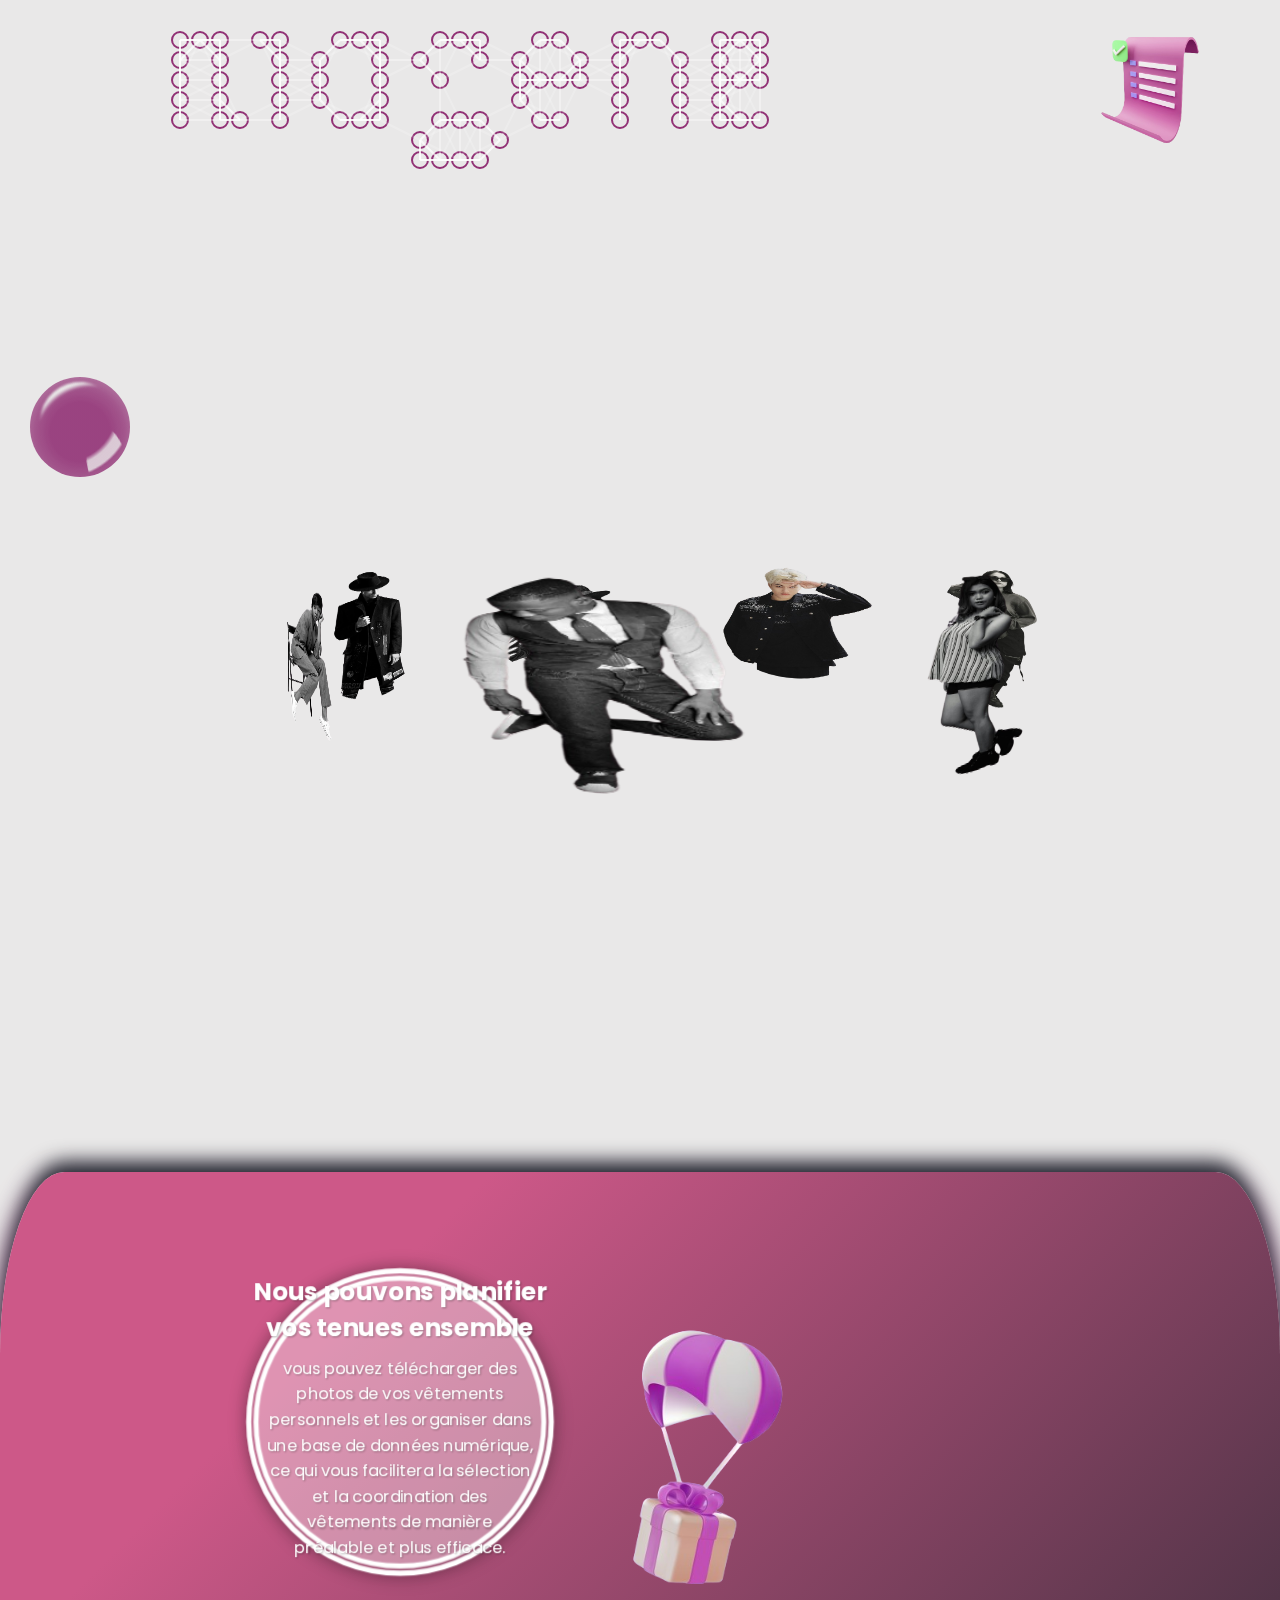
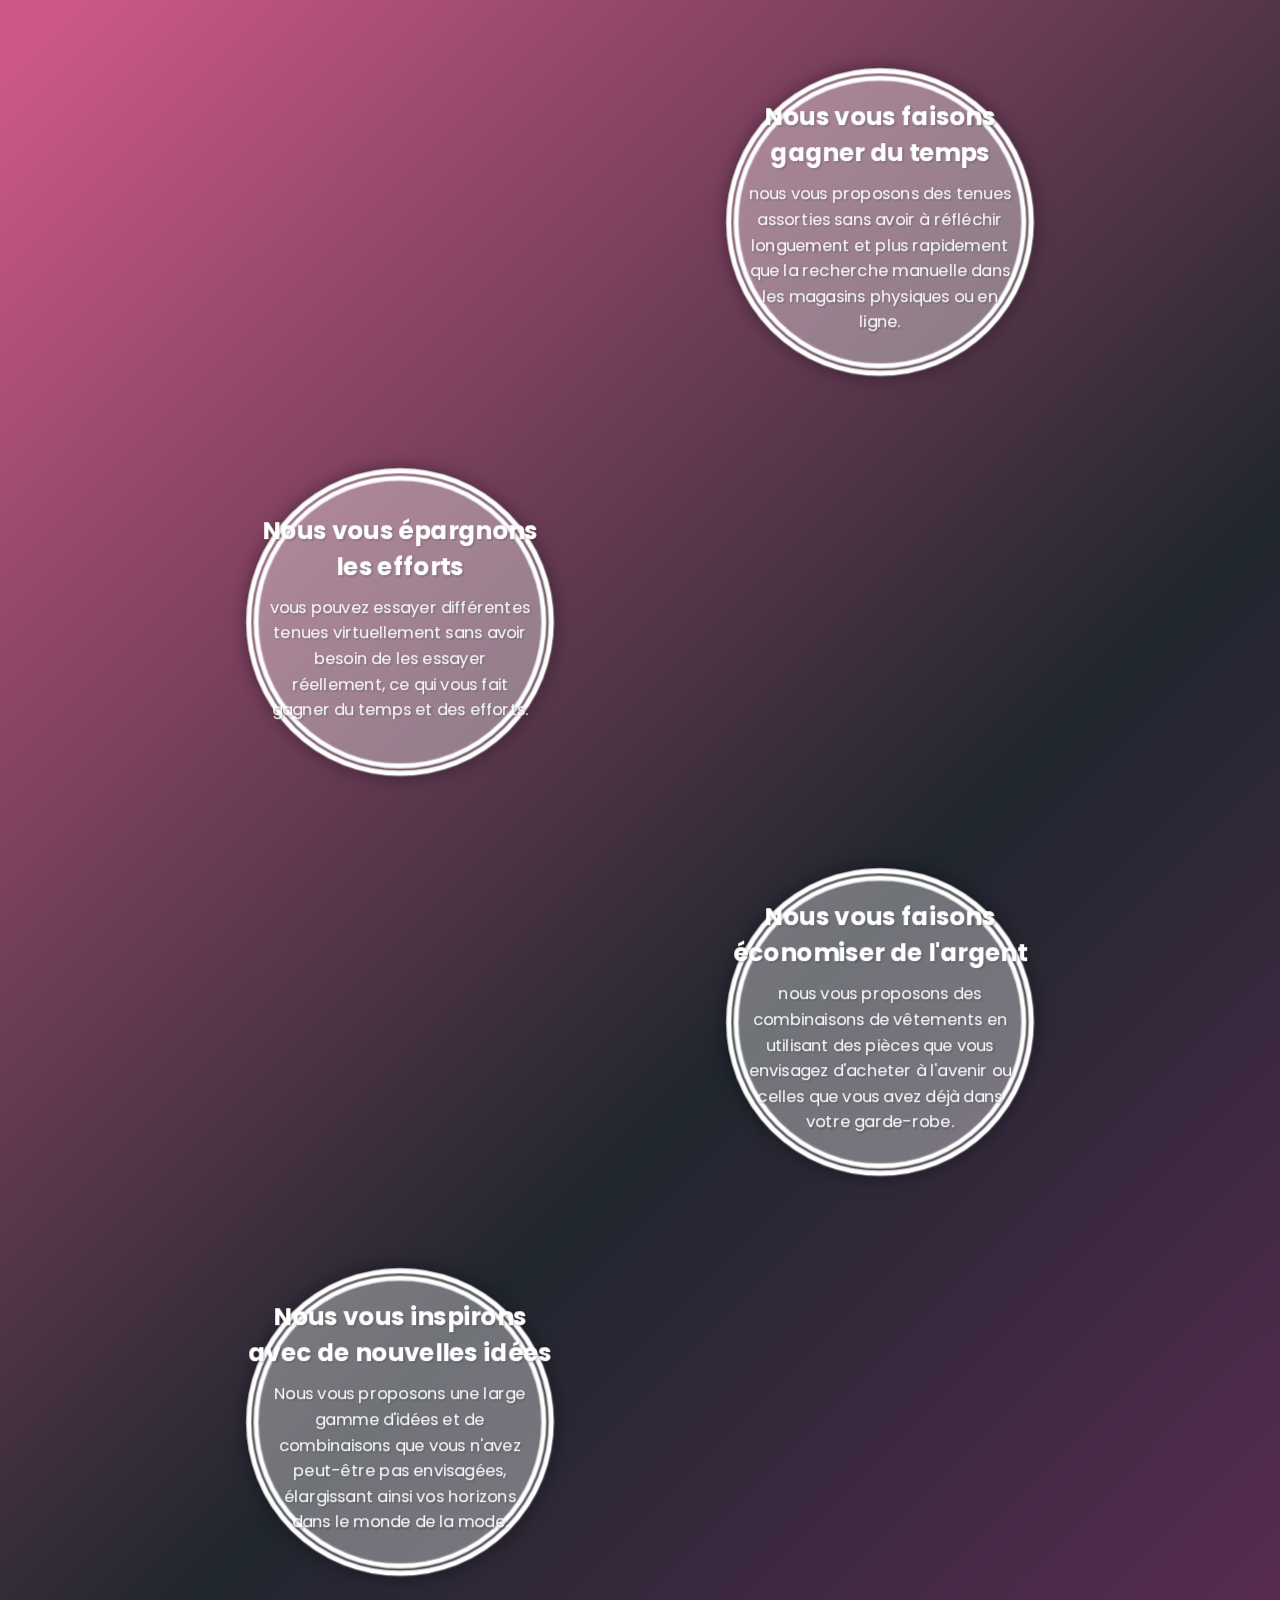
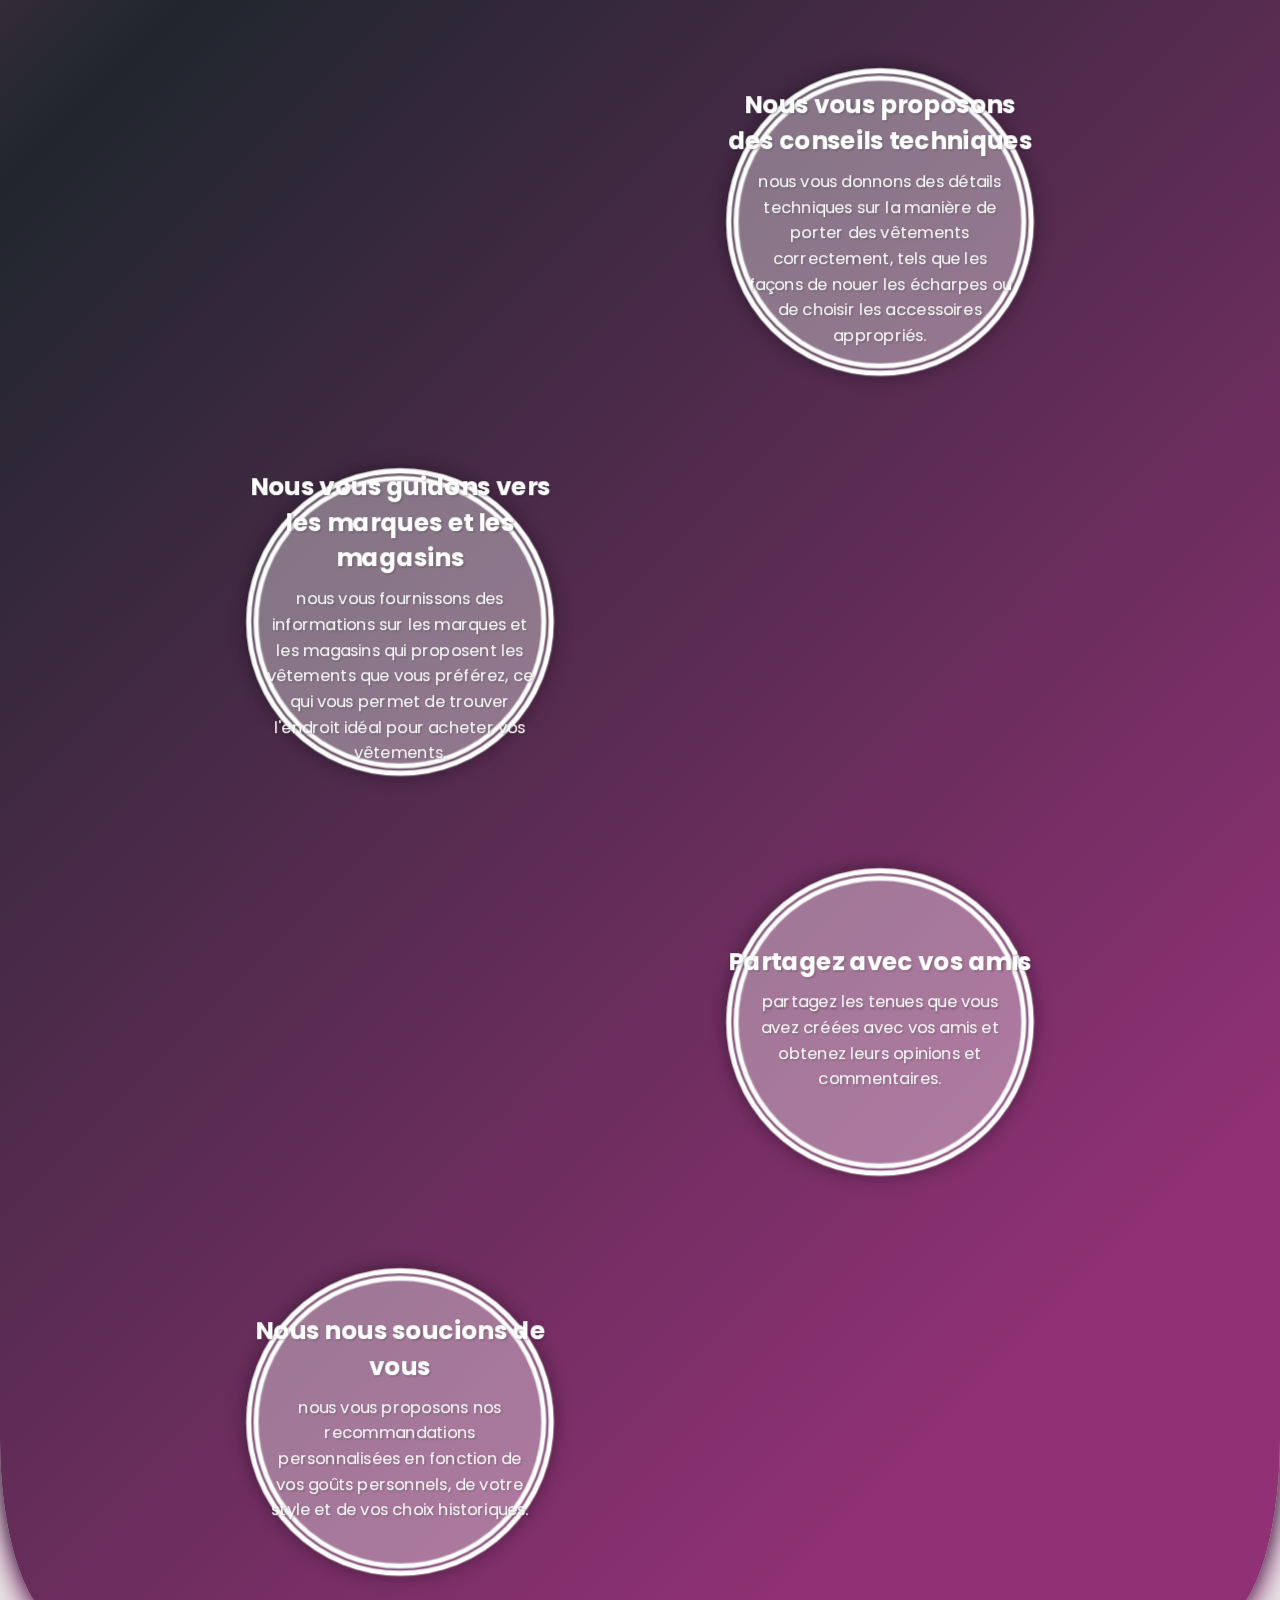
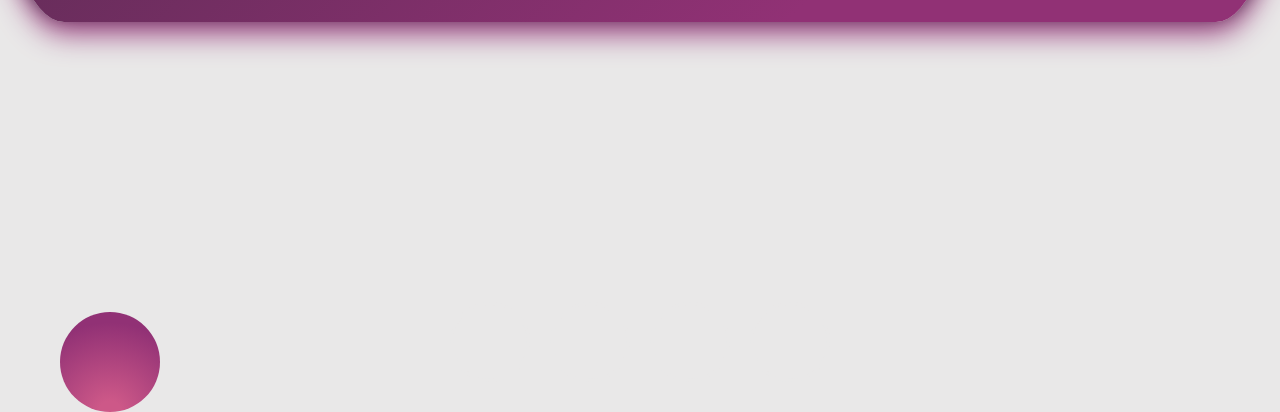
<file: omogene/web/index.html>
<!DOCTYPE html>
<html lang="en">
<head>
    <meta charset="UTF-8">
    <meta name="viewport" content="width=device-width, initial-scale=1.0">
    <link rel="stylesheet" href="https://cdnjs.cloudflare.com/ajax/libs/font-awesome/6.5.2/css/all.min.css" integrity="sha512-SnH5WK+bZxgPHs44uWIX+LLJAJ9/2PkPKZ5QiAj6Ta86w+fsb2TkcmfRyVX3pBnMFcV7oQPJkl9QevSCWr3W6A==" crossorigin="anonymous" referrerpolicy="no-referrer" />
    <link rel="stylesheet" href="../web/style.css">
    <title>omogene</title>
</head>
<body>

    <section class="stage">
        
        <canvas id="canvasOne" class=""></canvas>
        
        <figure class="ball bubble"></figure>
        <img src="../images/menu.png" class="menu">
        <div class="header">
            <ul>
                <li style="--i:6;--clr:rgb(145, 49, 117);" data-text="Facebook"><a href="#"><span><i class="fa-brands fa-facebook"></i></span>Facebook</a></li>
                <li style="--i:5;--clr:rgb(145, 49, 117);" data-text="WhatsApp"><a href="#"><span></span>WhatsApp</a></li>
                <li style="--i:4;--clr:rgb(145, 49, 117);" data-text="Twitter"><a href="#"><span></span>Twitter</a></li>
                <li style="--i:3;--clr:rgb(145, 49, 117);" data-text="Instagram"><a href="#"><span></span>Instagram</a></li>
                <li style="--i:2;--clr:rgb(145, 49, 117);" data-text="YouTube"><a href="#"><span></span>YouTube</a></li>
                <li style="--i:1;--clr:rgb(145, 49, 117);" data-text="LinkedIn"><a href="#"><span></span>LinkedIn</a></li>    
            </ul>
            </div>
    </section>
 
    <div class="wrapper">
        <div class="img-area">
            <div class="single-img img-three">
                <img src="../images/3-removebg-preview.png">
            </div>
            <div class="single-img img-four">
                <img src="../images/4-removebg-preview.png">
            </div>
            <div class="single-img img-five">
                <img src="../images/5-removebg-preview.png">
            </div>
            <div class="single-img img-six">
                <img src="../images/6-removebg-preview.png">
            </div>
            <div class="single-img img-seven">
                <img src="../images/7-removebg-preview.png">
            </div>
            <div class="single-img img-eight">
                <img src="../images/2-removebg-preview.png">
            </div>
            <div class="single-img img-nine">
                <img src="../images/9-removebg-preview.png">
            </div>
        </div>
    </div>
      
    <div class="selection">
        <h2>Clothing Selection</h2>
        <form id="clothingForm" action="process.php" method="POST">
          <div class="form-group">
            <label for="clothingColor">Choose Clothing Color:</label>
            <input type="color" id="clothingColor" name="clothingColor[]">
          </div>
          <div class="form-group">
            <label for="clothingType">Choose Clothing Type:</label>
            <select id="clothingType" name="clothingType[]">
              <option value="shirt">Shirt</option>
              <option value="pants">Pants</option>
              <option value="dress">Dress</option>
            </select>
          </div>
          <div id="extraInputs"></div>
          <button type="button" id="addButton">+</button>
          <button type="submit">Submit</button>
        </form>
      </div>

    <div class="scroll">
              <div class="images">
      
              <div>
                 <img src="../scroll/1-removebg-preview (1).png" class="img1">
              <div class="frame3D right" onmouseover="this.classList.add('paused')" onmouseout="this.classList.remove('paused')">
              <div class="cylinder">
                 <div class="circle front"></div>
                 <div class="circle back"></div>
              </div>
              <div class="content">
                 <h1 class="title1">Nous pouvons planifier vos tenues ensemble</h1>
                 <p>vous pouvez télécharger des photos de vos vêtements personnels et les organiser dans une base de données numérique, ce qui vous facilitera la sélection et la coordination des vêtements de manière préalable et plus efficace.</p>
              </div>
              </div>
              </div>
      
              <div class="paused">
                  <img src="../scroll/2-removebg-preview.png" class="img2">
                  <div class="frame3D left" onmouseover="this.classList.add('paused')" onmouseout="this.classList.remove('paused')">
                      <div class="cylinder">
                         <div class="circle front"></div>
                         <div class="circle back"></div>
                      </div>
                      <div class="content">
                  <h1 class="title2">Nous vous faisons gagner du temps</h1>
                  <p>nous vous proposons des tenues assorties sans avoir à réfléchir longuement et plus rapidement que la recherche manuelle dans les magasins physiques ou en ligne.</p>
              </div>
          </div>
      </div>
      
              <div>
                  <img src="../scroll/3-removebg-preview (1).png" class="img3">
                  <div class="frame3D right" onmouseover="this.classList.add('paused')" onmouseout="this.classList.remove('paused')">
                      <div class="cylinder">
                         <div class="circle front"></div>
                         <div class="circle back"></div>
                      </div>
                      <div class="content">
                  <h1 class="title3">Nous vous épargnons les efforts</h1>
                  <p>vous pouvez essayer différentes tenues virtuellement sans avoir besoin de les essayer réellement, ce qui vous fait gagner du temps et des efforts.</p>
              </div>
          </div>
      </div>
      
              <div>
                  <img src="../scroll/4-removebg-preview (1).png" class="img4">
                  <div class="frame3D left" onmouseover="this.classList.add('paused')" onmouseout="this.classList.remove('paused')">
                      <div class="cylinder">
                         <div class="circle front"></div>
                         <div class="circle back"></div>
                      </div>
                      <div class="content">
                  <h1 class="title4">Nous vous faisons économiser de l'argent</h1>
                  <p>nous vous proposons des combinaisons de vêtements en utilisant des pièces que vous envisagez d'acheter à l'avenir ou celles que vous avez déjà dans votre garde-robe.</p>
              </div>
          </div>
      </div>
      
              <div>
                  <img src="../scroll/5-removebg-preview.png" class="img5">
                  <div class="frame3D right" onmouseover="this.classList.add('paused')" onmouseout="this.classList.remove('paused')">
                      <div class="cylinder">
                         <div class="circle front"></div>
                         <div class="circle back"></div>
                      </div>
                      <div class="content">
                  <h1 class="title5">Nous vous inspirons avec de nouvelles idées</h1>
                  <p>Nous vous proposons une large gamme d'idées et de combinaisons que vous n'avez peut-être pas envisagées, élargissant ainsi vos horizons dans le monde de la mode.</p>
              </div>
          </div>
      </div>
      
              <div>
                  <img src="../scroll/6-removebg-preview.png" class="img6">
                  <div class="frame3D left" onmouseover="this.classList.add('paused')" onmouseout="this.classList.remove('paused')">
                      <div class="cylinder">
                         <div class="circle front"></div>
                         <div class="circle back"></div>
                      </div>
                      <div class="content">
                  <h1 class="title6">Nous vous proposons des conseils techniques</h1>
                  <p>nous vous donnons des détails techniques sur la manière de porter des vêtements correctement, tels que les façons de nouer les écharpes ou de choisir les accessoires appropriés.</p>
              </div>
          </div>
      </div>
      
              <div>
                  <img src="../scroll/7-removebg-preview-removebg-preview.png" class="img7">
                  <div class="frame3D right" onmouseover="this.classList.add('paused')" onmouseout="this.classList.remove('paused')">
                      <div class="cylinder">
                         <div class="circle front"></div>
                         <div class="circle back"></div>
                      </div>
                      <div class="content">
                  <h1 class="title7">Nous vous guidons vers les marques et les magasins</h1>
                  <p>nous vous fournissons des informations sur les marques et les magasins qui proposent les vêtements que vous préférez, ce qui vous permet de trouver l'endroit idéal pour acheter vos vêtements.</p>
              </div>
          </div>
      </div>
      
              <div>
                  <img src="../scroll/8-removebg-preview (1).png" class="img8">
                  <div class="frame3D left" onmouseover="this.classList.add('paused')" onmouseout="this.classList.remove('paused')">
                      <div class="cylinder">
                         <div class="circle front"></div>
                         <div class="circle back"></div>
                      </div>
                      <div class="content">
                  <h1 class="title8">Partagez avec vos amis</h1>
                  <p>partagez les tenues que vous avez créées avec vos amis et obtenez leurs opinions et commentaires.</p>
              </div>
          </div>
      </div>
      
              <div>
                  <img src="../scroll/10-removebg-preview (1).png"class="img9">
                  <div class="frame3D right" onmouseover="this.classList.add('paused')" onmouseout="this.classList.remove('paused')">
                      <div class="cylinder">
                         <div class="circle front"></div>
                         <div class="circle back"></div>
                      </div>
                      <div class="content">
                  <h1 class="title9">Nous nous soucions de vous</h1>
                  <p>nous vous proposons nos recommandations personnalisées en fonction de vos goûts personnels, de votre style et de vos choix historiques.</p>
              </div>
          </div>
      </div>
</div>
</div>
<div class="footer">
        <ul>
            <li>
              <a href="#">
                <i class="fab fa-facebook-f icon"></i></a>
            </li>
            <li>
              <a href="#"><i class="fab fa-twitter icon"></i></a>
            </li>
            <li>
              <a href="#"><i class="fab fa-linkedin-in icon"></i></a></li>
            <li>
              <a href="#"><i class="fab fa-google-plus-g icon"></i></a></li>
          </ul>
          <div id="foo" class="ballFooter"></div>
    </div>
    
    <script src="../web/javascript/canvas.js"></script>
    <script src="../web/javascript/technique.js"></script>
    <script src="../web/javascript/script.js"></script>
</body>
</html>
</file>
<file: omogene/web/style.css>
@import url('https://fonts.googleapis.com/css2?family=Poppins:wght@400;500;600;700;800;900&display=swap');

:root {
    --colorOne: rgb(32, 38, 46);
    --colorTwo: rgb(145, 49, 117);
    --colorThree: rgb(205, 88, 136);
    --colorFour: rgb(233, 232, 232);
}
* {
    margin: 0;
    padding: 0;
    box-sizing: border-box;
    font-family: 'Poppins', sans-serif;
}
body {
  display: grid;
  background: var(--colorFour);
  cursor: pointer;
  overflow-x: hidden;
}
.header {
    position: absolute;
    top:25px;
    left: 20%;
    transform: translate(-50%, -50%);
    display: flex;
    justify-content: center;
    align-items: center;
    flex-direction: column;
}
.ball {
    display: inline-block;
    width: 100px;
    height: 100px;
    border-radius: 100%;
    position: relative;
    top:-530px;
    left:30px;
    background: radial-gradient(circle at bottom, #81e8f6, #76deef 10%, #055194 80%, #062745 100%); }
.ball:before {
      content: "";
      position: absolute;
      top: 1%;
      left: 5%;
      width: 90%;
      height: 90%;
      border-radius: 100%;
      background: radial-gradient(circle at top, var(--colorTwo), var(--colorOne) 58%);
      -webkit-filter: blur(5px);
      filter: blur(5px);
      z-index: 2; }
.ball:after {
      content: "";
      position: absolute;
      display: none;
      top: 5%;
      left: 10%;
      width: 80%;
      height: 80%;
      border-radius: 100%;
      -webkit-filter: blur(1px);
      filter: blur(1px);
      z-index: 2;
      -webkit-transform: rotateZ(-30deg);
      transform: rotateZ(-30deg); }
.ball.shadow {
      position: absolute;
      width: 100%;
      height: 100%;
      background: radial-gradient(circle, rgba(32, 38, 46, 0.4), rgba(32, 38, 46, 0.1) 40%, var(--colorFour) 50%);
      -webkit-transform: rotateX(90deg) translateZ(-160px);
      transform: rotateX(90deg) translateZ(-160px);
      z-index: 1; }
.ball.plain {
      background: black; }
.ball.plain:before, .ball.plain:after {
        display: none; }
.ball.bubble {
      background: radial-gradient(circle at 50% 55%, rgba(145, 49, 117, 0.9), rgba(145, 49, 117, 0.9) 40%, rgba(145, 49, 117, 0.8) 60%, rgb(145, 49, 117, 0.4));
      -webkit-animation: bubble-anim 2s ease-out infinite;
      animation: bubble-anim 2s ease-out infinite; 
      display: block;
    }
.ball.bubble:before {
        -webkit-filter: blur(0);
        filter: blur(0);
        height: 80%;
        width: 40%;
        background: radial-gradient(circle at 130% 130%, rgba(255, 255, 255, 0) 0, rgba(255, 255, 255, 0) 46%, rgba(233, 232, 232, 0.8) 50%, rgba(233, 232, 232, 0.8) 58%, rgba(255, 255, 255, 0) 60%, rgba(255, 255, 255, 0) 100%);
        -webkit-transform: translateX(131%) translateY(58%) rotateZ(168deg) rotateX(10deg);
        transform: translateX(131%) translateY(58%) rotateZ(168deg) rotateX(10deg); }
.ball.bubble:after {
        display: block;
        background: radial-gradient(circle at 50% 80%, rgba(255, 255, 255, 0), rgba(255, 255, 255, 0) 74%, var(--colorFour) 80%, var(--colorFour) 84%, rgba(255, 255, 255, 0) 100%); }

.stage {
          position: relative;
          width: 50%;
        }
        
.menu {
          font-size: 20px;
          position: absolute;
          top:90px;
          left:1150px;
          width: 140px;
          height: 140px;
          -webkit-transform: translate(-50%, -50%);
          -ms-transform: translate(-50%, -50%);
          transform: translate(-50%, -50%);
          text-align: center;
          border-radius: 50%;
        }


.header ul {
  display: none;
  position: relative;
  top:80px;
  transform: skewY(-5deg);
}
.header ul.active {
  display: block;
}
.header ul li {
    position: relative;
    top:0;
    transform: translate(calc(var(--i) * 140px), calc(var(--i) * 50px));
    list-style: none;
    width: 100px;
    padding: 10px;
    background: var(--colorTwo);
    transition : 0.5s;
}
.header ul li:hover {
    top: -54px;
    background: var(--clr);
}
.header ul li::before {
    content: '';
    position: absolute;
    top: 0;
    left: -40px;
    width: 40px;
    height: 100%;
    background: var(--colorThree);
    transform-origin: right;
    transform: skewY(45deg);
    transition: 0.5s;
}
.header ul li::before:hover {
    background: var(--clr);
    filter: brightness(0.8);
}
.header ul li::after {
    content: attr(data-text);
    position: absolute;
    top: -40px;
    left: 0;
    width: 100%;
    height: 40px;
    background: var(--colorFour);
    transform-origin: bottom;
    transform: skewX(45deg);
    box-shadow: -120px 120px 20px rgba(0,0,0,0.25);
    transition: 0.5s;
    display: flex;
    align-items: center;
    text-transform: uppercase;
    left: 0.05em;
    padding-left: 12px;
    box-sizing: border-box;
    color: var(--clr);
}
.header ul li::after:hover {
    filter: brightness(0.9);
    background: var(--clr);
    color: var(--colorFour);
    box-shadow: -170px 170px 20px rgba(0,0,0,0.25);
}
.header ul li a {
    text-decoration: none;
    color: transparent;
    display: block;
    text-transform: uppercase;
    letter-spacing: 0.05em;
    transition: 0.5s;
}  
.header ul li:hover a {
    color: #fff;
}
.header ul li a span {
    position: absolute;
    top: 0;
    left: -40px;
    width: 40px;
    text-align: center;
    height: 100%;
    color: var(--clr);
    transform-origin: right;
    transform: skewY(45deg);
    transition: 0.5s;
    display: flex;
    justify-content: center;
    align-items: center;
    font-size: 1.25em;
}
.header ul li:hover a span {
    color:#fff;
}


.wrapper {
    position: relative;
    top:-600px;
    width: 250px;
    margin: 150px auto;
    perspective: 1000px;
}
.img-area {
    position: absolute;
    width: 100%;
    height: 100%;
    transform-style: preserve-3d;
    transform: rotateY(-360deg) translateZ(-300px);
    animation: animate 30s steps(10000, end) infinite;
}
.single-img {
    position: absolute;
    top: 10px;
    left: 10px;
    width: 300px;
    height: 200px;
}
.single-img img {
    width: 300px;
    height: 200px;
    border: 5px solid transparent;
    border-radius: 50%;
}
.single-img.img-one{
    transform: rotateY(0deg) translateZ(450px);
}
.single-img.img-two{
    transform: rotateY(50deg) translateZ(450px);
}
.single-img.img-three{
    transform: rotateY(100deg) translateZ(450px);
}
.single-img.img-four {
    transform: rotateY(150deg) translateZ(450px);
}
.single-img.img-five{
    transform: rotateY(200deg) translateZ(450px);
}
.single-img.img-six{
    transform: rotateY(250deg) translateZ(450px);
}
.single-img.img-seven{
    transform: rotateY(300deg) translateZ(450px);
}
.single-img.img-eight {
    transform: rotateY(350deg) translateZ(450px);
}
.single-img.img-nine{
    transform: rotateY(400deg) translateZ(450px);
}
.single-img.img-ten{
    transform: rotateY(450deg) translateZ(450px);
}

.selection {
  max-width: 400px;
  margin: 0 auto;
}

.form-group {
  margin-bottom: 20px;
}

#extraInputs {
  margin-bottom: 20px;
}

#extraInputs input {
  margin-bottom: 10px;
}

#addButton {
  margin-bottom: 10px;
}

.scroll {
  position: relative;
  top: -300px;
  left:0px;
  width: 100%;
  display: flex;
  justify-content: center;
  align-items: center;
  border-radius: 5%;
  padding-bottom: 50px;
  background: linear-gradient(135deg, var(--colorThree) 10%, var(--colorOne) 45%, var(--colorTwo) 90%);
  box-shadow: 0px -10px 20px var(--colorOne),
  0px 10px 30px var(--colorTwo);
}


.title1 {
  animation: slidein 2.5s;
}

.title2 {
  animation: slidein 2.5s;
  animation-delay: 4s;
}

.title3 {
  animation: slidein 2.5s;
  animation-delay: 8s;
}

.title4 {
  animation: slidein 2.5s;
  animation-delay: 12s;
}

.title5 {
  animation: slidein 2.5s;
  animation-delay: 16s;
}

.title6 {
  animation: slidein 2.5s;
  animation-delay: 20s;
}

.title7 {
  animation: slidein 2.5s;
  animation-delay: 24s;
}

.title8 {
  animation: slidein 2.5s;
  animation-delay: 28s;
}

.title9 {
  animation: slidein 2.5s;
  animation-delay: 32s;
}

.title10 {
  animation: slidein 2.5s;
  animation-delay: 36s;
}

@keyframes slidein {
  from {
    margin-left: 100%;
    width: 300%;
  }
  75% {
    font-size: 300%;
    margin-left: 25%;
    width: 150%;
  }

  to {
    margin-left: 0%;
    width: 100%;
  }
}

.img1, .img2, .img3, .img4, .img5, .img6, .img7, .img8, .img9, .img10 {
  position: absolute;
  width: 400px;
  height: 400px;
  transition:
  width 2s,
  height 2s,
  rotate 2s;
}
.img1 {
  animation: moveImageOne 4s forwards;
}

@keyframes moveImageOne {
  0% {
      left: calc(var(--scroll) * 0px);
      top: calc(var(--scroll) * 0px);
  }
  25% {
      width: calc(800px - (var(--scroll) * 400px));
      height: calc(800px - (var(--scroll) * 400px));
      rotate: calc(var(--scroll) * 180deg);
  }
  100% {
      left: calc(var(--scroll) * -600px);
      top: calc(var(--scroll) * 25px);
  }
}

.img2 {
  animation: moveImageTwo 4s forwards;
  /* animation-delay: 4s; */
  left: 200px;
  top: 150px;
  opacity: 0;
}

@keyframes moveImageTwo {
  0% {
      left: calc(var(--scroll) * -600px);
      top: calc(var(--scroll) * 25px);
      opacity: 1;
  }
  25% {
      width: calc(1200px - (var(--scroll) * 800px));
      height: calc(1200px - (var(--scroll) * 800px));
      rotate: calc(var(--scroll) * 180deg);
      opacity: 1;
  }
  100% {
      left: calc(var(--scroll) * 800px);
      top: calc(var(--scroll) * 1500px);
      opacity: 1;
  }
}

.img3 {
  animation: moveImageThree 4s forwards;
  /* animation-delay: 8s; */
  left: 0px;
  top: 300px;
  opacity: 0;
}


@keyframes moveImageThree {
  0% {
      left: calc(var(--scroll) * 800px);
      top: calc(var(--scroll) * 1500px);
      opacity: 1;
  }
  25% {
      width: calc(400px - (var(--scroll) * 200px));
      height: calc(400px - (var(--scroll) * 200px));
      rotate: calc(var(--scroll) * 180deg);
      opacity: 1;
  }
  100% {
      left: calc(var(--scroll) * 650px);
      top: calc(var(--scroll) * 2000px);
      opacity: 1;
  }
}

.img4 {
  animation: moveImageFour 4s forwards;
  /* animation-delay: 12s; */
  left: 200px;
  top: 450px;
  opacity: 0;
}

@keyframes moveImageFour {
  0% {
      left: calc(var(--scroll) * 650px);
      top: calc(var(--scroll) * 2000px);
      opacity: 1;
  }
  25% {
      width: calc(400px - (var(--scroll) * 200px));
      height: calc(400px - (var(--scroll) * 200px));
      rotate: calc(var(--scroll) * 180deg);
      opacity: 1;
  }
  100% {
      left: calc(var(--scroll) * -600px);
      top: calc(var(--scroll) * 2500px);
      opacity: 1;
  }
}

.img5 {
  animation: moveImageFive 4s forwards;
  /* animation-delay: 16s; */
  left: 0px;
  top: 300px;
  opacity: 0;
}


@keyframes moveImageFive {
  0% {
      left: calc(var(--scroll) * 200px);
      top: calc(var(--scroll) * 1250px);
      opacity: 1;
  }
  25% {
      width: calc(400px - (var(--scroll) * 200px));
      height: calc(400px - (var(--scroll) * 200px));
      rotate: calc(var(--scroll) * 180deg);
      opacity: 1;
  }
  100% {
      left: calc(var(--scroll) * 650px);
      top: calc(var(--scroll) * 1600px);
      opacity: 1;
  }
}

.img6 {
  animation: moveImageSix 4s forwards;
  /* animation-delay: 20s; */
  left: 200px;
  top: 750px;
  opacity: 0;
}

@keyframes moveImageSix {    
  0% {
      left: calc(var(--scroll) * 650px);
      top: calc(var(--scroll) * 1600px);
      opacity: 1;
  }
  25% {
      width: calc(400px - (var(--scroll) * 200px));
      height: calc(400px - (var(--scroll) * 200px));
      rotate: calc(var(--scroll) * 180deg);
      opacity: 1;
  }
  100% {
      left: calc(var(--scroll) * 200px);
      top: calc(var(--scroll) * 2050px);
      opacity: 1;
  }
}

.img7 {
  animation: moveImageSeven 4s forwards;
  /* animation-delay: 24s; */
  left: 0px;
  top: 300px;
  opacity: 0;
}


@keyframes moveImageSeven {

  0% {
      left: calc(var(--scroll) * 200px);
      top: calc(var(--scroll) * 2050px);
      opacity: 1;
  }
  25% {
      width: calc(400px - (var(--scroll) * 200px));
      height: calc(400px - (var(--scroll) * 200px));
      rotate: calc(var(--scroll) * 180deg);
      opacity: 1;
  }
  100% {
      left: calc(var(--scroll) * 650px);
      top: calc(var(--scroll) * 2450px);
      opacity: 1;
  }
}

.img8 {
  animation: moveImageEight 4s forwards;
  /* animation-delay: 28s; */
  left: 200px;
  top: 1050px;
  opacity: 0;
}

@keyframes moveImageEight {

  0% {
      left: calc(var(--scroll) * 650px);
      top: calc(var(--scroll) * 2450px);
      opacity: 1;
  }
  25% {
      width: calc(400px - (var(--scroll) * 200px));
      height: calc(400px - (var(--scroll) * 200px));
      rotate: calc(var(--scroll) * 180deg);
      opacity: 1;
  }
  100% {
      left: calc(var(--scroll) * 200px);
      top: calc(var(--scroll) * 2850px);
      opacity: 1;
  }
}


.img9 {
  animation: moveImageNine 4s forwards;
  /* animation-delay: 32s; */
  left: 0px;
  top: 1200px;
  opacity: 0;
}


@keyframes moveImageNine {
  0% {
      left: calc(var(--scroll) * 200px);
      top: calc(var(--scroll) * 2850px);
      opacity: 1;
  }
  25% {
      width: calc(400px - (var(--scroll) * 200px));
      height: calc(400px - (var(--scroll) * 200px));
      rotate: calc(var(--scroll) * 180deg);
      opacity: 1;
  }
  100% {
      left: calc(var(--scroll) * 650px);
      top: calc(var(--scroll) * 3250px);
      opacity: 1;
  }
}

.frame3D {
  margin-top: 100px;
  width: 300px;
  height: 300px;
  position: relative;
  transform-style: preserve-3d;
  perspective: 1000px;
  animation: rotate 20s infinite linear;
}
.frame3D.right {
  right: 80%;
}
.frame3D.left {
  left: 80%;
}
.frame3D.paused {
  animation-play-state: paused;
}
.cylinder {
  position: absolute;
  width: 100%;
  height: 100%;
  transform-style: preserve-3d;
}
.circle {
  position: absolute;
  width: 100%;
  height: 100%;
  border: 5px solid #fff;
  border-radius: 50%;
  box-sizing: border-box;
  background: rgba(255, 255, 255, 0.2);
  box-shadow: 0 0 20px rgba(0, 0, 0, 0.3);
}

.front {
  transform: translateZ(25px);
}
.back {
  transform: translateZ(-25px) rotateY(180deg);
}
.side {
  width: 400px;
  height: 50px;
  background: linear-gradient(135deg, #f06, #4a90e2);
  position: absolute;
  top: 50%;
  left: 50%;
  transform: translate(-50%, -50%);
  border-radius: 25px;
}
.content {
  position: absolute;
  width: 100%;
  height: 100%;
  transform: translateZ(25px);
  display: flex;
  flex-direction: column;
  justify-content: center;
  align-items: center;
  text-align: center;
}
.title1, .title2, .title3, .title4, .title5, .title6, .title7, .title8, .title9, .title10 {
  font-size: 24px;
  color: #fff;
  margin: 0;
  text-shadow: 1px 1px 2px rgba(0, 0, 0, 0.3);
}
p {
  font-size: 16px;
  color: #fff;
  margin: 10px 20px;
  text-shadow: 1px 1px 2px rgba(0, 0, 0, 0.3);
}
@keyframes rotate {
  from { transform: rotateY(0deg); }
  to { transform: rotateY(360deg); }
}

.footer {
  position : relative;
  width: 100%;
  padding: 20px 50px;
  display: flex;
  justify-content: space-between;
}
.footer ul {
  display: flex;
  position: absolute;
  top: 50%;
  left: 50%;
  transform: translate(-50%, -50%);
}

.footer ul li {
  list-style: none;
}

.footer ul li a {
  width: 80px;
  height: 80px;
  background-color: var(--colorFour);
  text-align: center;
  line-height: 80px;
  font-size: 35px;
  margin: 0 10px;
  display: block;
  border-radius: 50%;
  position: relative;
  overflow: hidden;
  border: 3px solid var(--colorFour);
  z-index: 1;
}

.footer ul li a .icon {
  position: relative;
  color: var(--colorOne);
  transition: .5s;
  z-index: 3;
}

.footer ul li a:hover .icon {
  color: var(--colorFour);
  transform: rotateY(360deg);
}

.footer ul li a:before {
  content: "";
  position: absolute;
  top: 100%;
  left: 0;
  width: 100%;
  height: 100%;
  background: #f00;
  transition: .5s;
  z-index: 2;
}

.footer ul li a:hover:before {
  top: 0;
}

.footer ul li:nth-child(1) a:before{
  background: #3b5999;
}

.footer ul li:nth-child(2) a:before{
  background: #55acee;
}

.footer ul li:nth-child(3) a:before {
  background: #0077b5;
}

.footer ul li:nth-child(4) a:before {
  background: #dd4b39;
}

.ballFooter {
  border-radius: 100%;
  width: 100px;
  height: 100px;
  background: radial-gradient(circle at bottom, var(--colorThree), var(--colorThree) 10%, var(--colorTwo) 80%, var(--colorTwo) 100%);
  position: absolute;
  bottom: -50px;
  left: 60px;
  transition: transform 1s;
}


@-webkit-keyframes bubble-anim {
  0% {
    -webkit-transform: scale(1);
    transform: scale(1); }

  20% {
    -webkit-transform: scaleY(0.95) scaleX(1.05);
    transform: scaleY(0.95) scaleX(1.05); }

  48% {
    -webkit-transform: scaleY(1.1) scaleX(0.9);
    transform: scaleY(1.1) scaleX(0.9); }

  68% {
    -webkit-transform: scaleY(0.98) scaleX(1.02);
    transform: scaleY(0.98) scaleX(1.02); }

  80% {
    -webkit-transform: scaleY(1.02) scaleX(0.98);
    transform: scaleY(1.02) scaleX(0.98); }

  97%, 100% {
    -webkit-transform: scale(1);
    transform: scale(1); } 
  }

@keyframes bubble-anim {
  0% {
    -webkit-transform: scale(1);
    transform: scale(1); }

  20% {
    -webkit-transform: scaleY(0.95) scaleX(1.05);
    transform: scaleY(0.95) scaleX(1.05); }

  48% {
    -webkit-transform: scaleY(1.1) scaleX(0.9);
    transform: scaleY(1.1) scaleX(0.9); }

  68% {
    -webkit-transform: scaleY(0.98) scaleX(1.02);
    transform: scaleY(0.98) scaleX(1.02); }

  80% {
    -webkit-transform: scaleY(1.02) scaleX(0.98);
    transform: scaleY(1.02) scaleX(0.98); }

  97%, 100% {
    -webkit-transform: scale(1);
    transform: scale(1); } 
  }

  @keyframes animate {
    from{
        transform: rotateY(-360deg);
    }
    to{
        transform: rotateY(0deg);
    }
}
</file>
